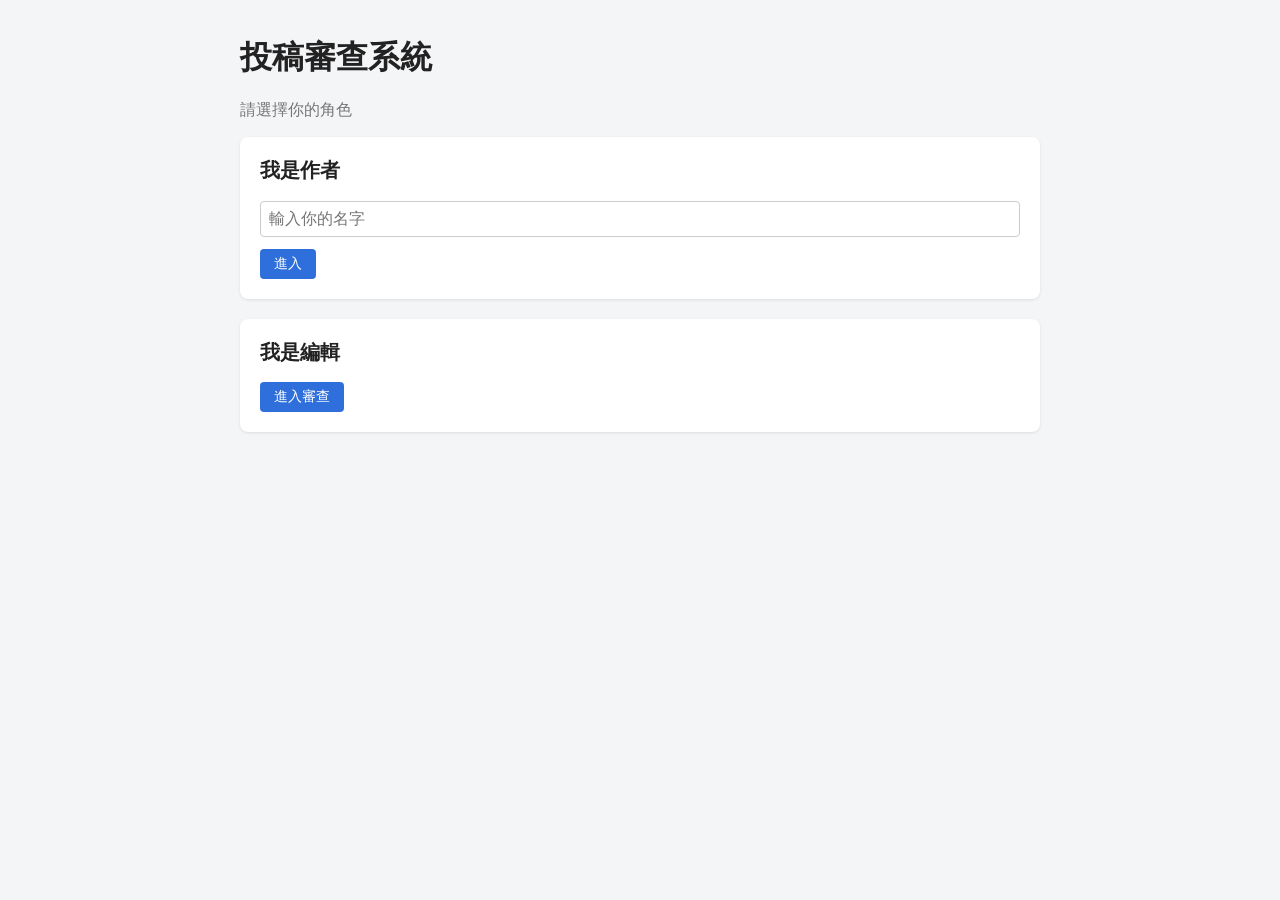
<file: static/index.html>
<!DOCTYPE html>
<html lang="zh-Hant">
<head>
  <meta charset="UTF-8">
  <meta name="viewport" content="width=device-width, initial-scale=1">
  <title>投稿審查系統</title>
  <link rel="stylesheet" href="style.css">
</head>
<body>
  <div class="container">
    <h1>投稿審查系統</h1>
    <p class="hint">請選擇你的角色</p>

    <div class="card">
      <h2>我是作者</h2>
      <!-- 送出後會跳到 author.html?name=你的名字 -->
      <form action="author.html">
        <input name="name" placeholder="輸入你的名字" required>
        <button type="submit">進入</button>
      </form>
    </div>

    <div class="card">
      <h2>我是編輯</h2>
      <a class="button" href="editor.html">進入審查</a>
    </div>
  </div>
</body>
</html>
</file>
<file: static/style.css>
/* 整體 */
body {
  margin: 0;
  background: #f4f5f7;
  color: #222;
  font-family: -apple-system, "PingFang TC", "Microsoft JhengHei", sans-serif;
}

.container {
  max-width: 800px;
  margin: 0 auto;
  padding: 24px 16px;
}

h1 {
  margin: 12px 0 20px;
}

h2 {
  margin-top: 0;
  font-size: 20px;
}

a {
  color: #2f6fdb;
}

.hint {
  color: #777;
}

/* 白色卡片 */
.card {
  background: white;
  border-radius: 8px;
  padding: 20px;
  margin-bottom: 20px;
  box-shadow: 0 1px 3px rgba(0, 0, 0, 0.1);
}

/* 表格 */
table {
  width: 100%;
  border-collapse: collapse;
}

th,
td {
  text-align: left;
  padding: 10px 8px;
  border-bottom: 1px solid #eee;
}

th {
  color: #555;
}

/* 表單 */
label {
  display: block;
  margin: 12px 0 4px;
  font-weight: bold;
}

input,
select,
textarea {
  width: 100%;
  box-sizing: border-box;
  padding: 8px;
  border: 1px solid #ccc;
  border-radius: 4px;
  font-size: 16px;
  font-family: inherit;
}

form button {
  margin-top: 12px;
}

/* 按鈕 */
button,
.button {
  display: inline-block;
  padding: 6px 14px;
  border: none;
  border-radius: 4px;
  background: #2f6fdb;
  color: white;
  font-size: 14px;
  text-decoration: none;
  cursor: pointer;
}

button:hover,
.button:hover {
  opacity: 0.85;
}

button.danger {
  background: #d9534f;
}

button.gray {
  background: #888;
}

/* 審查狀態標籤 */
.status {
  padding: 2px 8px;
  border-radius: 10px;
  font-size: 13px;
}

.status.編輯中 {
  background: #eee;
  color: #555;
}

.status.審查中 {
  background: #fff3cd;
  color: #8a6d00;
}

.status.已通過 {
  background: #d4edda;
  color: #1e6b34;
}

/* 稿件內容 */
.content {
  white-space: pre-wrap; /* 保留換行 */
  line-height: 1.7;
  padding: 12px;
  margin-bottom: 16px;
  background: #fafafa;
  border-radius: 4px;
}
</file>
